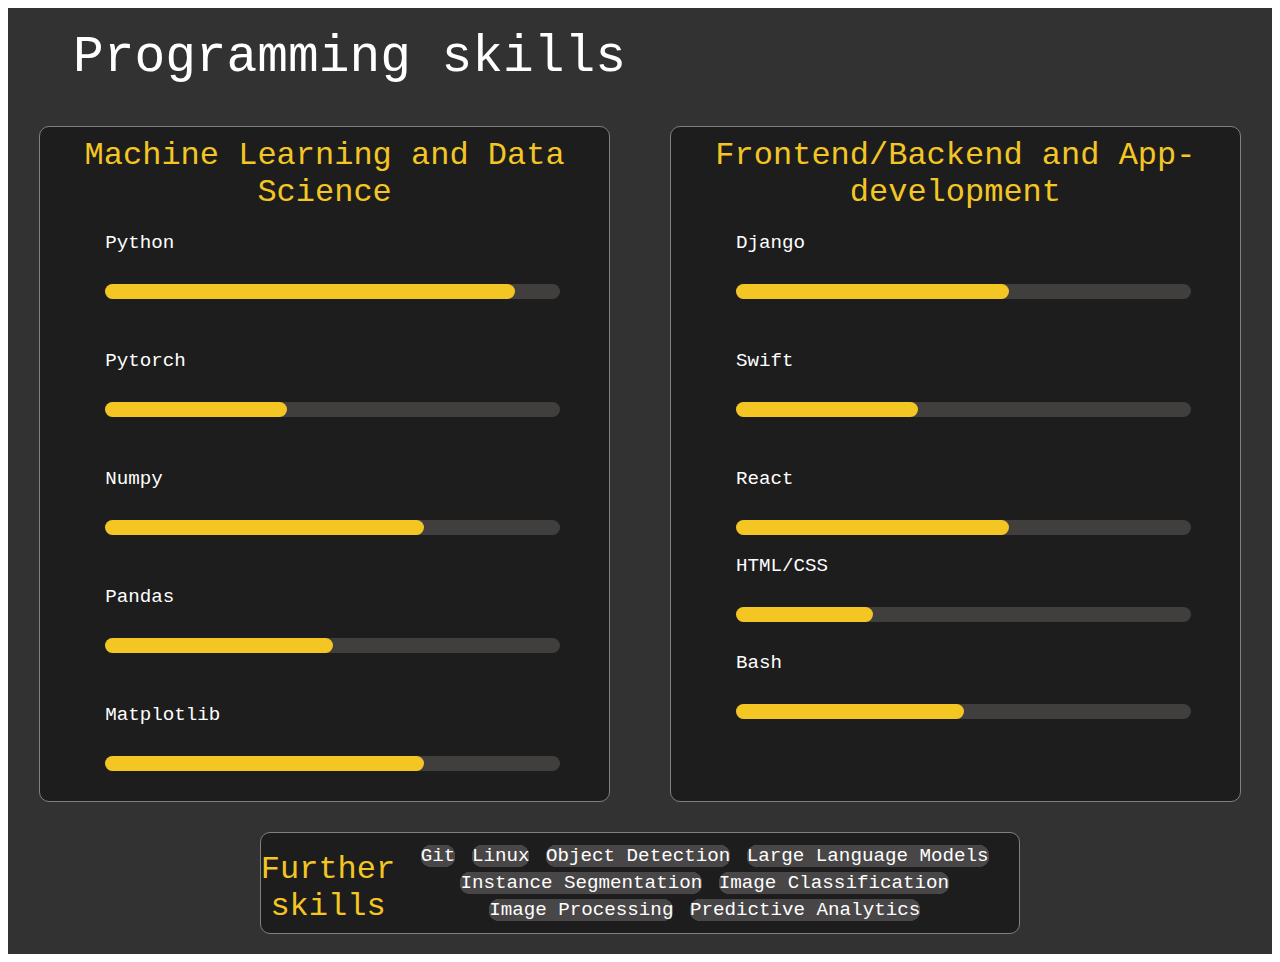
<file: skill_chart/skills.html>
<!DOCTYPE html>
<html lang="en">
<head>
    <meta charset="UTF-8">
    <meta name="viewport" content="width=device-width, initial-scale=1.0">
    <title>Title of Your Webpage</title>

    <!-- Linking the CSS file -->
    <link rel="stylesheet" href="skills_style.css">
</head>
<body>

<!-- Your existing HTML content goes here -->


<div class="main-container">
  <div class="header">Programming skills</div>
    <div class="chart-container">
      <!-- First Set of 3 charts -->

      <div class="chart-group">
        <div class="sub-header">Machine Learning and Data Science</div>
        <div class="chart">
          <div class="chart-header">Python</div>
          <div class="progress2" data-percentage="90">
            <div class="progress-bar2"></div>
          </div>
        </div>

        <div class="chart">
          <div class="chart-header">Pytorch</div>
          <div class="progress2" data-percentage="40">
            <div class="progress-bar2"></div>
          </div>
        </div>

        <div class="chart">
          <div class="chart-header">Numpy</div>
          <div class="progress2" data-percentage="70">
            <div class="progress-bar2"></div>
          </div>
        </div>

        <div class="chart">
          <div class="chart-header">Pandas</div>
          <div class="progress2" data-percentage="50">
            <div class="progress-bar2"></div>
          </div>
        </div>

        <div class="chart">
          <div class="chart-header">Matplotlib</div>
          <div class="progress2" data-percentage="70">
            <div class="progress-bar2"></div>
          </div>
        </div>
      </div>

      
      
      <!-- Second Set of 3 charts (example placeholders) -->
      <div class="chart-group">
        <div class="sub-header">Frontend/Backend and App-development</div>
        <div class="chart">
          <div class="chart-header">Django</div>
          <div class="progress2" data-percentage="60">
            <div class="progress-bar2"></div>
          </div>
        </div>

        <div class="chart">
          <div class="chart-header">Swift</div>
          <div class="progress2" data-percentage="40">
            <div class="progress-bar2"></div>
          </div>
        </div>

        <div class="chart">
          <div class="chart-header">React</div>
          <div class="progress2" data-percentage="60">
            <div class="progress-bar2"></div>
          </div>

          <div class="chart">
            <div class="chart-header">HTML/CSS</div>
            <div class="progress2" data-percentage="30">
              <div class="progress-bar2"></div>
            </div>
          </div>

          <div class="chart">
            <div class="chart-header">Bash</div>
            <div class="progress2" data-percentage="50">
              <div class="progress-bar2"></div>
            </div>
          </div>
          

        </div>
      </div>

    </div>

    <div class="further_skills_container">
      <div class="sub-header">Further skills</div>
      <div class="skills-header">
        <span class="skill glow-on-hover">Git</span>
        <span class="skill glow-on-hover">Linux</span>
        <span class="skill glow-on-hover">Object Detection</span>
        <span class="skill glow-on-hover">Large Language Models</span>
        <span class="skill glow-on-hover">Instance Segmentation</span>
        <span class="skill glow-on-hover">Image Classification</span>
        <span class="skill glow-on-hover">Image Processing</span>
        <span class="skill glow-on-hover">Predictive Analytics</span>
      </div>
      
    </div>

</div>


<!-- Linking the JavaScript file -->
<script src="skills_script.js"></script>
</body>
</html>
</file>
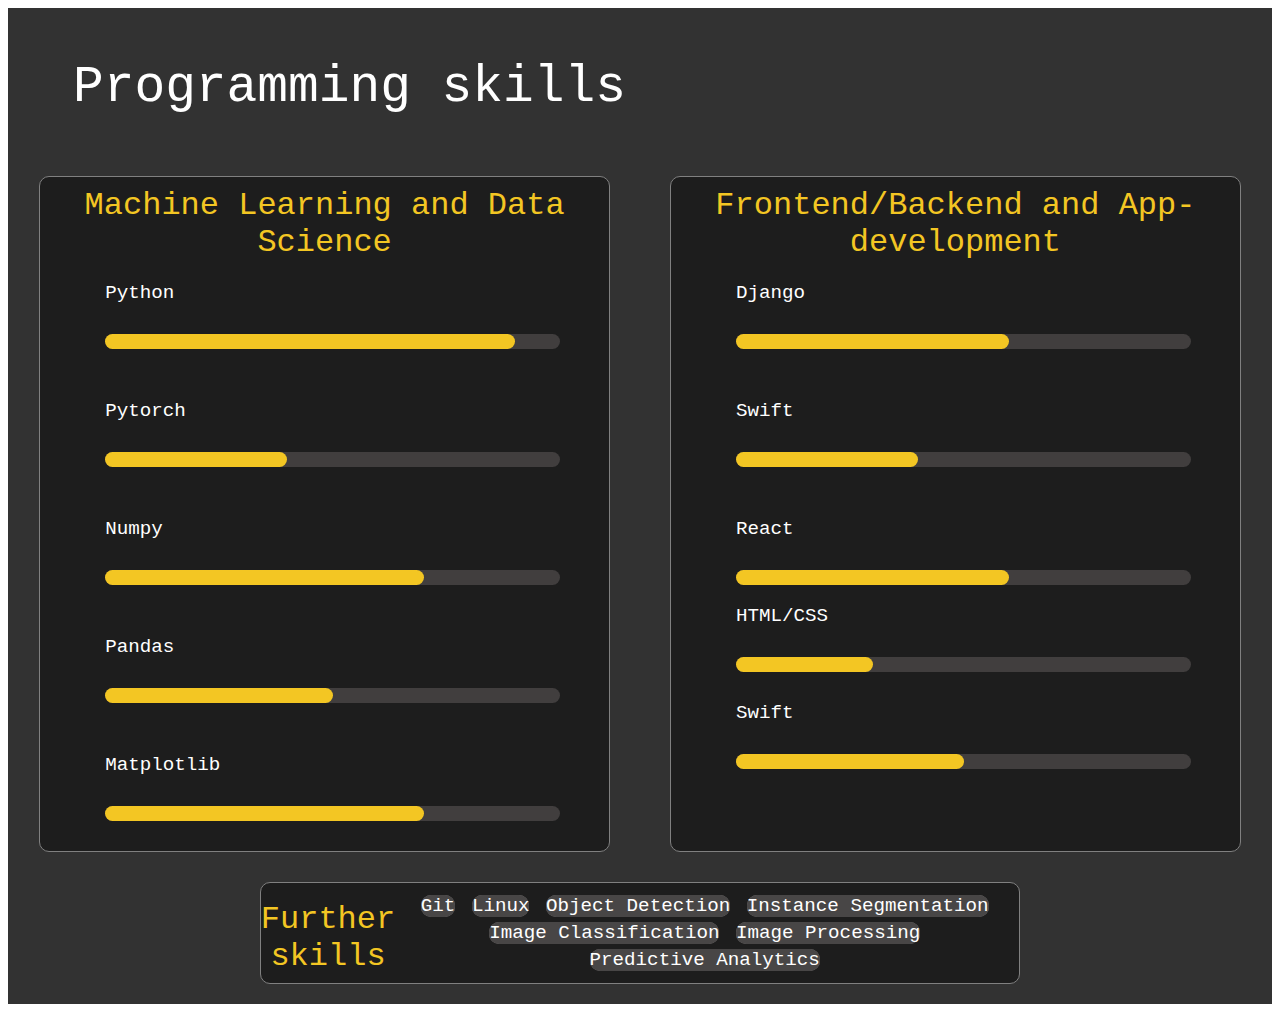
<file: blog_local/skill_chart/skills.html>
<!DOCTYPE html>
<html lang="en">
<head>
    <meta charset="UTF-8">
    <meta name="viewport" content="width=device-width, initial-scale=1.0">
    <title>Title of Your Webpage</title>

    <!-- Linking the CSS file -->
    <link rel="stylesheet" href="skills_style.css">
</head>
<body>

<!-- Your existing HTML content goes here -->


<div class="main-container">
  <div class="header">Programming skills</div>
    <div class="chart-container">
      <!-- First Set of 3 charts -->

      <div class="chart-group">
        <div class="sub-header">Machine Learning and Data Science</div>
        <div class="chart">
          <div class="chart-header">Python</div>
          <div class="progress2" data-percentage="90">
            <div class="progress-bar2"></div>
          </div>
        </div>

        <div class="chart">
          <div class="chart-header">Pytorch</div>
          <div class="progress2" data-percentage="40">
            <div class="progress-bar2"></div>
          </div>
        </div>

        <div class="chart">
          <div class="chart-header">Numpy</div>
          <div class="progress2" data-percentage="70">
            <div class="progress-bar2"></div>
          </div>
        </div>

        <div class="chart">
          <div class="chart-header">Pandas</div>
          <div class="progress2" data-percentage="50">
            <div class="progress-bar2"></div>
          </div>
        </div>

        <div class="chart">
          <div class="chart-header">Matplotlib</div>
          <div class="progress2" data-percentage="70">
            <div class="progress-bar2"></div>
          </div>
        </div>
      </div>

      
      
      <!-- Second Set of 3 charts (example placeholders) -->
      <div class="chart-group">
        <div class="sub-header">Frontend/Backend and App-development</div>
        <div class="chart">
          <div class="chart-header">Django</div>
          <div class="progress2" data-percentage="60">
            <div class="progress-bar2"></div>
          </div>
        </div>

        <div class="chart">
          <div class="chart-header">Swift</div>
          <div class="progress2" data-percentage="40">
            <div class="progress-bar2"></div>
          </div>
        </div>

        <div class="chart">
          <div class="chart-header">React</div>
          <div class="progress2" data-percentage="60">
            <div class="progress-bar2"></div>
          </div>

          <div class="chart">
            <div class="chart-header">HTML/CSS</div>
            <div class="progress2" data-percentage="30">
              <div class="progress-bar2"></div>
            </div>
          </div>

          <div class="chart">
            <div class="chart-header">Swift</div>
            <div class="progress2" data-percentage="50">
              <div class="progress-bar2"></div>
            </div>
          </div>
          

        </div>
      </div>

    </div>

    <div class="further_skills_container">
      <div class="sub-header">Further skills</div>
      <div class="skills-header">
        <span class="skill glow-on-hover">Git</span>
        <span class="skill glow-on-hover">Linux</span>
        <span class="skill glow-on-hover">Object Detection</span>
        <span class="skill glow-on-hover">Instance Segmentation</span>
        <span class="skill glow-on-hover">Image Classification</span>
        <span class="skill glow-on-hover">Image Processing</span>
        <span class="skill glow-on-hover">Predictive Analytics</span>
      </div>
      
    </div>

</div>


<!-- Linking the JavaScript file -->
<script src="skills_script.js"></script>
</body>
</html>
</file>
<file: skill_chart/skills_style.css>
.main-container {
  background-color: #323232;
  height: 1200;
  display: flex; /* Flexbox */
  flex-direction: column; /* Stack children vertically */
  justify-content: flex-start; /* Align children to start */
  padding-top: 20px; /* Or adjust as needed to push the header down */
}

.header {
  margin: 0 0 40px 65px; /* Removed margin-bottom, since the space is now dictated by the padding on .main-container */
  font-size: 3.2em;
  font-family: 'Courier New', monospace;
  color: white;
}

.chart-set {
  margin-bottom: 20px; /* Adjust space between chart sets if necessary */
}



.chart-container {
  display: flex; /* Ensure the groups are side by side */
  justify-content: center;
  gap: 60px; /* Space between the two chart groups */
}

.sub-header {
  font-size: 2em; /* Adjust as needed */
  font-family: 'Courier New', monospace;
  color: #f3c623; /* Adjust the color as needed */
  margin-top: 10px; /* Space below the sub-header */
  text-align: center; /* Center the sub-header above the .chart-group */
}




.chart-group {
  display: flex;
  
  flex-direction: column;
  width: 45%; /* Give each group almost half the width of the container */
  gap: 1px; /* Space between charts in a group */
  background-color: #1d1d1d;

  border: 1px solid grey; /* Add a thin grey border */
  border-radius: 10px; /* Add rounded corners */
}

.container {
    position: relative;

}

.chart {
  margin-bottom: 30px;  /* Space between each chart */
 
}

.chart-header {
  text-align: left;
  font-size: 1.2em;  /* Adjust font size as needed */
  margin-bottom: 5px;  /* Space between header and progress bar */
  font-family: 'Courier New', monospace;
  color: white;
  margin-left: 65px;
  margin-top: 20px; 
 
}




.progress2 {
  height: 15px;  /* Ensure the container has a height */
  background-color: #413e3e;  /* Light grey background for contrast */
  margin-top: 30px;
  border-radius: 50px;
  max-width: 80%;  /* adjust this value as needed */
  margin-top: 30px; /* Add spacing between charts */
  margin-left: 65px;
}
  
.progress-bar2 {
  height: 18px;
  border-radius: 48px;
  transition: 0.4s linear;
  transition-property: width, background-color;
  width: 0%; /* Initialize width to 0 */
  height: 100%;  /* Take the full height of the parent */
  background-color: #f3c623; 
  transition: width 2s ease-out; /* Adjust the duration as needed */ 
  animation-name: colorChange;
  animation-duration: 2s;
  animation-timing-function: ease-out;
  animation-fill-mode: forwards; 
  width: 0%; /* This stays */
}

@keyframes colorWidthChangeLow {
  100% {
      background-color: #f0063d; /* Red */
  }
}

@keyframes colorWidthChangeMedium {
  0% {
      background-color: #f0063d; /* Red */
  }
  100% {
      background-color: #fc8702; /* Orange */
  }
}

@keyframes colorWidthChangeHigh {
  0% {
      background-color: #f0063d; /* Red */
  }
  50% {
      background-color: #fc8702; /* Orange */
  }
  100% {
      background-color: #00f800; /* Green */
  }
}


/* Low percentage */
[data-percentage='10'] .progress-bar2,
[data-percentage='20'] .progress-bar2,
[data-percentage='30'] .progress-bar2 {
  animation: colorWidthChangeLow 2s ease-out forwards;
}

/* Medium percentage */
[data-percentage='40'] .progress-bar2,
[data-percentage='50'] .progress-bar2,
[data-percentage='60'] .progress-bar2 {
  animation: colorWidthChangeMedium 2s ease-out forwards;
}

/* High percentage */
[data-percentage='70'] .progress-bar2,
[data-percentage='80'] .progress-bar2,
[data-percentage='90'] .progress-bar2,
[data-percentage='100'] .progress-bar2 {
  animation: colorWidthChangeHigh 2s ease-out forwards;
}
.further_skills_container {
  display: flex; /* Enable Flexbox */
  justify-content: center; /* Center items on the main axis */
  align-items: center; /* Center items on the cross axis */
  background-color: #1d1d1d;
  border: 1px solid grey;
  border-radius: 10px;
  padding-top: 0px;
  width: 60%;
  margin: 30px auto 0 auto;
  height: 100px;
  margin-bottom: 20px;
}

.skills-header {
  text-align: center; /* Center the text */
  margin: 10px auto; /* Center the block element */
  font-size: 1.2em;
  margin-bottom: 5px;
  font-family: 'Courier New', monospace;
  color: white;

}

.skills-header span {
  display: inline-block;
  margin-right: 5px; /* Add horizontal space between skills */
  margin-bottom: 5px; /* Add vertical space between rows */
}


.glow-on-hover {
  
  
  border: none;
  outline: none;
  color: #fff;
  background: #777474;
  cursor: pointer;
  position: relative;
  z-index: 0;
  border-radius: 10px;
}

.glow-on-hover:before {
  content: '';
  background: linear-gradient(45deg, #ff0000, #ff7300, #fffb00, #48ff00, #00ffd5, #002bff, #7a00ff, #ff00c8, #ff0000);
  position: absolute;
  top: -2px;
  left:-2px;
  background-size: 400%;
  z-index: -1;
  filter: blur(5px);
  width: calc(100% + 4px);
  height: calc(100% + 4px);
  animation: glowing 20s linear infinite;
  opacity: 0;
  transition: opacity .3s ease-in-out;
  border-radius: 10px;
}

.glow-on-hover:active {
  color: #7e2f2f
}

.glow-on-hover:active:after {
  background: transparent;
}

.glow-on-hover:hover:before {
  opacity: 1;
}

.glow-on-hover:after {
  z-index: -1;
  content: '';
  position: absolute;
  width: 100%;
  height: 100%;
  background: #484646;
  left: 0;
  top: 0;
  border-radius: 10px;
}

@keyframes glowing {
  0% { background-position: 0 0; }
  50% { background-position: 400% 0; }
  100% { background-position: 0 0; }
}
</file>
<file: blog_local/skill_chart/skills_style.css>
.main-container {
  background-color: #323232;
  height: 1200;
  display: flex; /* Flexbox */
  flex-direction: column; /* Stack children vertically */
  justify-content: flex-start; /* Align children to start */
  padding-top: 50px; /* Or adjust as needed to push the header down */
}

.header {
  margin: 0 0 60px 65px; /* Removed margin-bottom, since the space is now dictated by the padding on .main-container */
  font-size: 3.2em;
  font-family: 'Courier New', monospace;
  color: white;
}

.chart-set {
  margin-bottom: 20px; /* Adjust space between chart sets if necessary */
}



.chart-container {
  display: flex; /* Ensure the groups are side by side */
  justify-content: center;
  gap: 60px; /* Space between the two chart groups */
}

.sub-header {
  font-size: 2em; /* Adjust as needed */
  font-family: 'Courier New', monospace;
  color: #f3c623; /* Adjust the color as needed */
  margin-top: 10px; /* Space below the sub-header */
  text-align: center; /* Center the sub-header above the .chart-group */
}




.chart-group {
  display: flex;
  
  flex-direction: column;
  width: 45%; /* Give each group almost half the width of the container */
  gap: 1px; /* Space between charts in a group */
  background-color: #1d1d1d;

  border: 1px solid grey; /* Add a thin grey border */
  border-radius: 10px; /* Add rounded corners */
}

.container {
    position: relative;

}

.chart {
  margin-bottom: 30px;  /* Space between each chart */
 
}

.chart-header {
  text-align: left;
  font-size: 1.2em;  /* Adjust font size as needed */
  margin-bottom: 5px;  /* Space between header and progress bar */
  font-family: 'Courier New', monospace;
  color: white;
  margin-left: 65px;
  margin-top: 20px; 
 
}




.progress2 {
  height: 15px;  /* Ensure the container has a height */
  background-color: #413e3e;  /* Light grey background for contrast */
  margin-top: 30px;
  border-radius: 50px;
  max-width: 80%;  /* adjust this value as needed */
  margin-top: 30px; /* Add spacing between charts */
  margin-left: 65px;
}
  
.progress-bar2 {
  height: 18px;
  border-radius: 48px;
  transition: 0.4s linear;
  transition-property: width, background-color;
  width: 0%; /* Initialize width to 0 */
  height: 100%;  /* Take the full height of the parent */
  background-color: #f3c623; 
  transition: width 2s ease-out; /* Adjust the duration as needed */ 
  animation-name: colorChange;
  animation-duration: 2s;
  animation-timing-function: ease-out;
  animation-fill-mode: forwards; 
  width: 0%; /* This stays */
}

@keyframes colorWidthChangeLow {
  100% {
      background-color: #f0063d; /* Red */
  }
}

@keyframes colorWidthChangeMedium {
  0% {
      background-color: #f0063d; /* Red */
  }
  100% {
      background-color: #fc8702; /* Orange */
  }
}

@keyframes colorWidthChangeHigh {
  0% {
      background-color: #f0063d; /* Red */
  }
  50% {
      background-color: #fc8702; /* Orange */
  }
  100% {
      background-color: #00f800; /* Green */
  }
}


/* Low percentage */
[data-percentage='10'] .progress-bar2,
[data-percentage='20'] .progress-bar2,
[data-percentage='30'] .progress-bar2 {
  animation: colorWidthChangeLow 2s ease-out forwards;
}

/* Medium percentage */
[data-percentage='40'] .progress-bar2,
[data-percentage='50'] .progress-bar2,
[data-percentage='60'] .progress-bar2 {
  animation: colorWidthChangeMedium 2s ease-out forwards;
}

/* High percentage */
[data-percentage='70'] .progress-bar2,
[data-percentage='80'] .progress-bar2,
[data-percentage='90'] .progress-bar2,
[data-percentage='100'] .progress-bar2 {
  animation: colorWidthChangeHigh 2s ease-out forwards;
}
.further_skills_container {
  display: flex; /* Enable Flexbox */
  justify-content: center; /* Center items on the main axis */
  align-items: center; /* Center items on the cross axis */
  background-color: #1d1d1d;
  border: 1px solid grey;
  border-radius: 10px;
  padding-top: 0px;
  width: 60%;
  margin: 30px auto 0 auto;
  height: 100px;
  margin-bottom: 20px;
}

.skills-header {
  text-align: center; /* Center the text */
  margin: 10px auto; /* Center the block element */
  font-size: 1.2em;
  margin-bottom: 5px;
  font-family: 'Courier New', monospace;
  color: white;

}

.skills-header span {
  display: inline-block;
  margin-right: 5px; /* Add horizontal space between skills */
  margin-bottom: 5px; /* Add vertical space between rows */
}


.glow-on-hover {
  
  
  border: none;
  outline: none;
  color: #fff;
  background: #777474;
  cursor: pointer;
  position: relative;
  z-index: 0;
  border-radius: 10px;
}

.glow-on-hover:before {
  content: '';
  background: linear-gradient(45deg, #ff0000, #ff7300, #fffb00, #48ff00, #00ffd5, #002bff, #7a00ff, #ff00c8, #ff0000);
  position: absolute;
  top: -2px;
  left:-2px;
  background-size: 400%;
  z-index: -1;
  filter: blur(5px);
  width: calc(100% + 4px);
  height: calc(100% + 4px);
  animation: glowing 20s linear infinite;
  opacity: 0;
  transition: opacity .3s ease-in-out;
  border-radius: 10px;
}

.glow-on-hover:active {
  color: #7e2f2f
}

.glow-on-hover:active:after {
  background: transparent;
}

.glow-on-hover:hover:before {
  opacity: 1;
}

.glow-on-hover:after {
  z-index: -1;
  content: '';
  position: absolute;
  width: 100%;
  height: 100%;
  background: #484646;
  left: 0;
  top: 0;
  border-radius: 10px;
}

@keyframes glowing {
  0% { background-position: 0 0; }
  50% { background-position: 400% 0; }
  100% { background-position: 0 0; }
}
</file>
